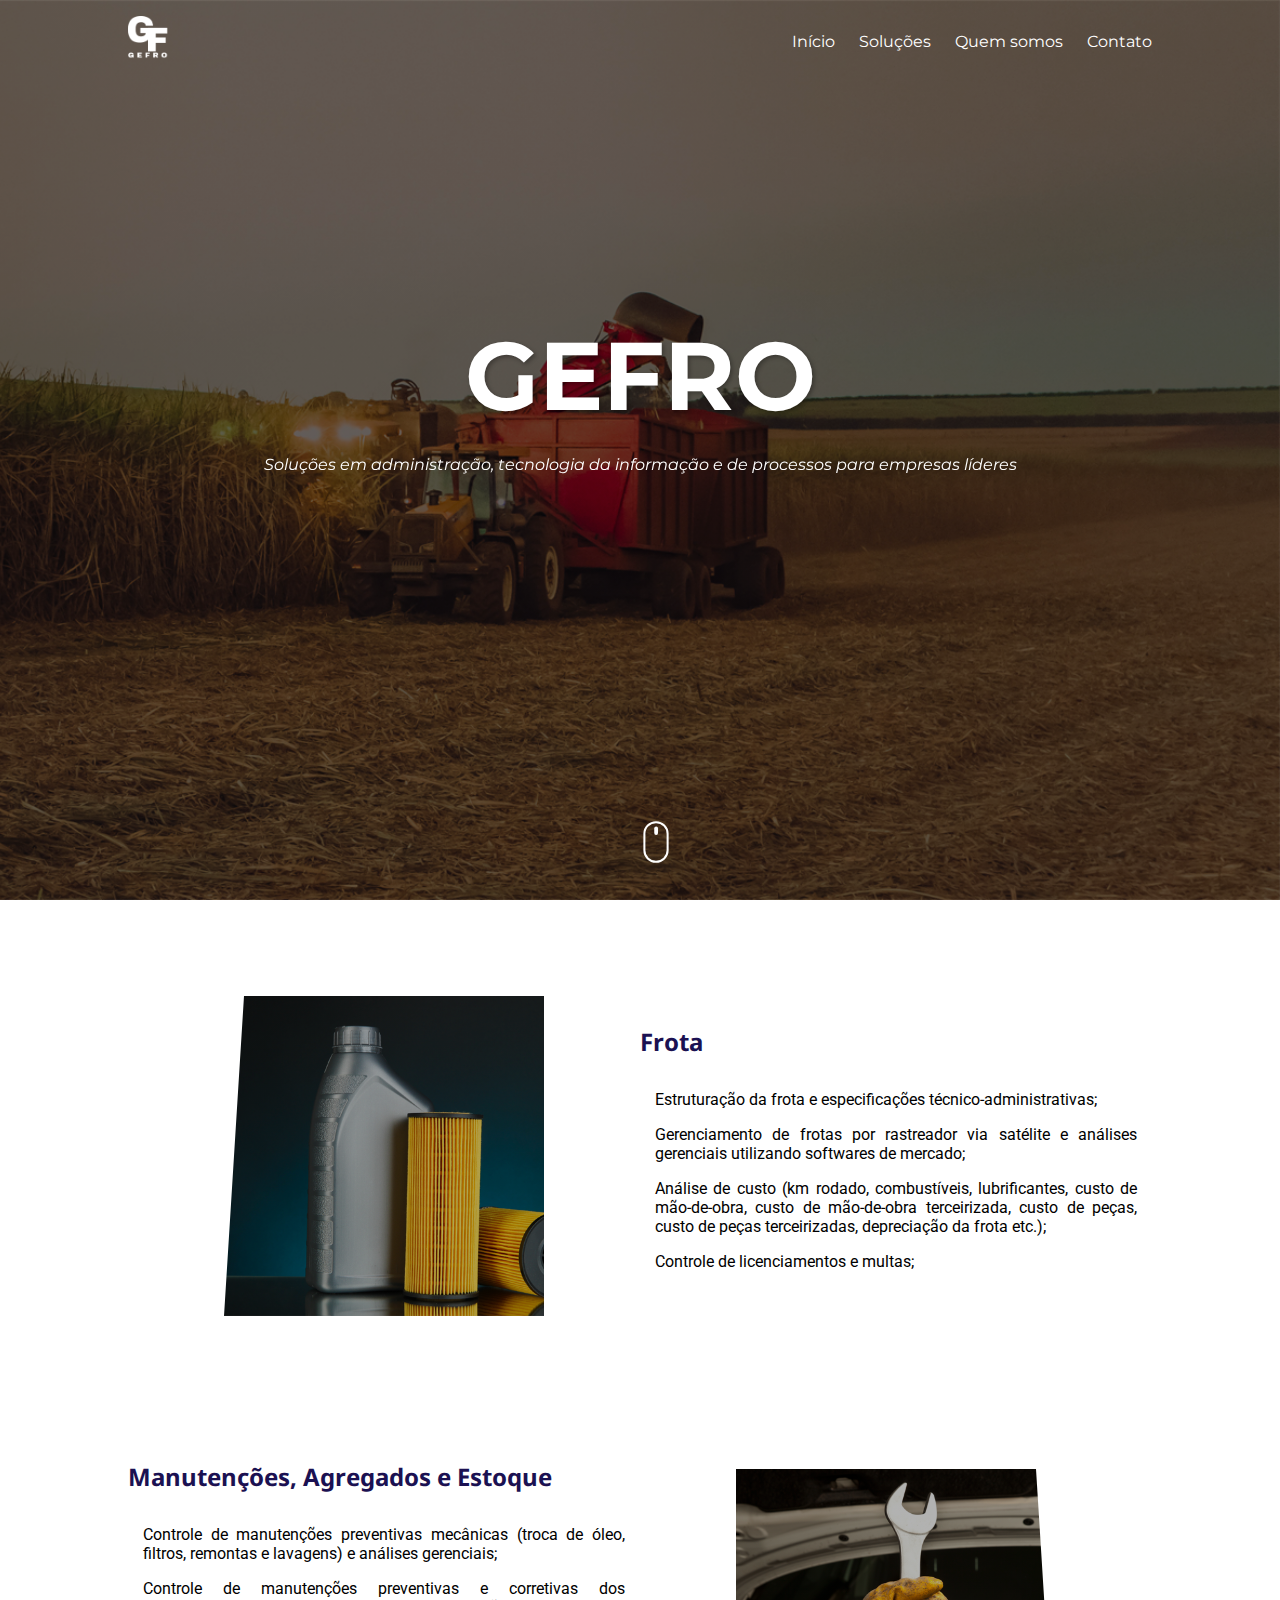
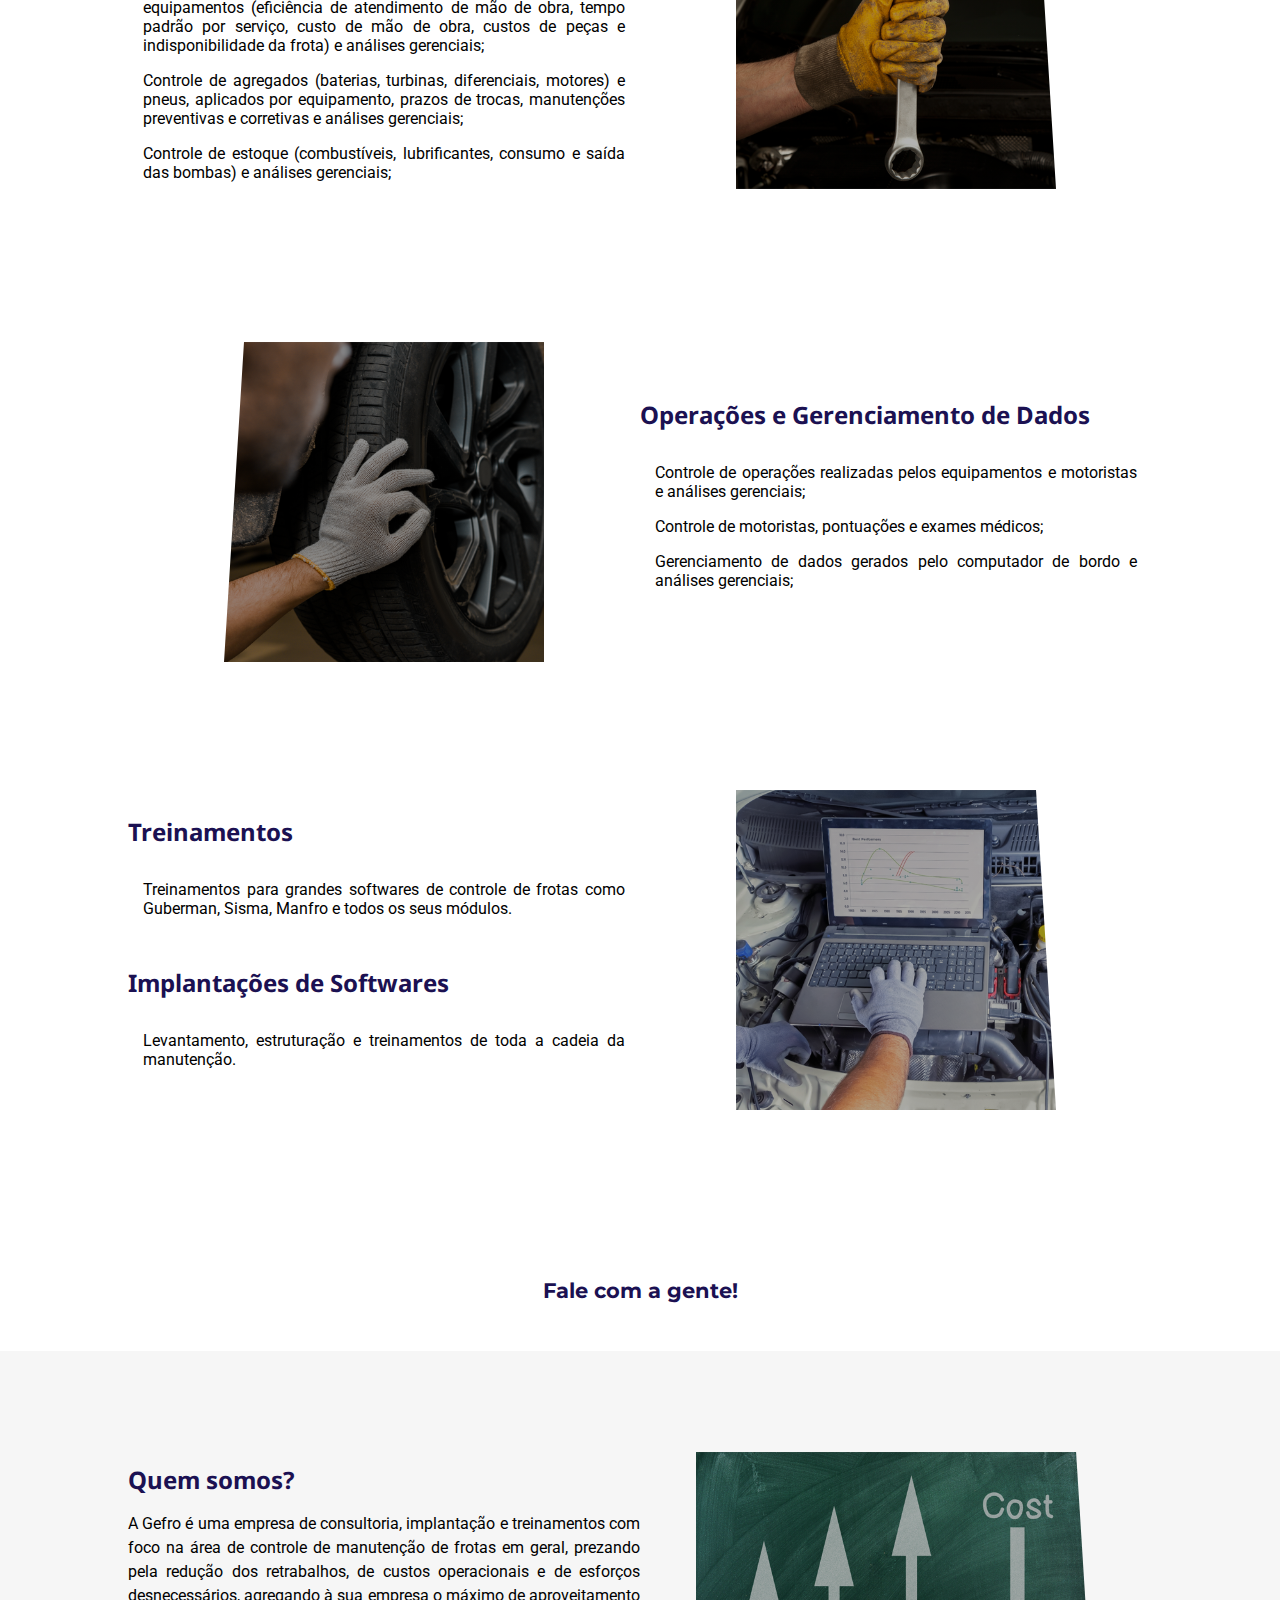
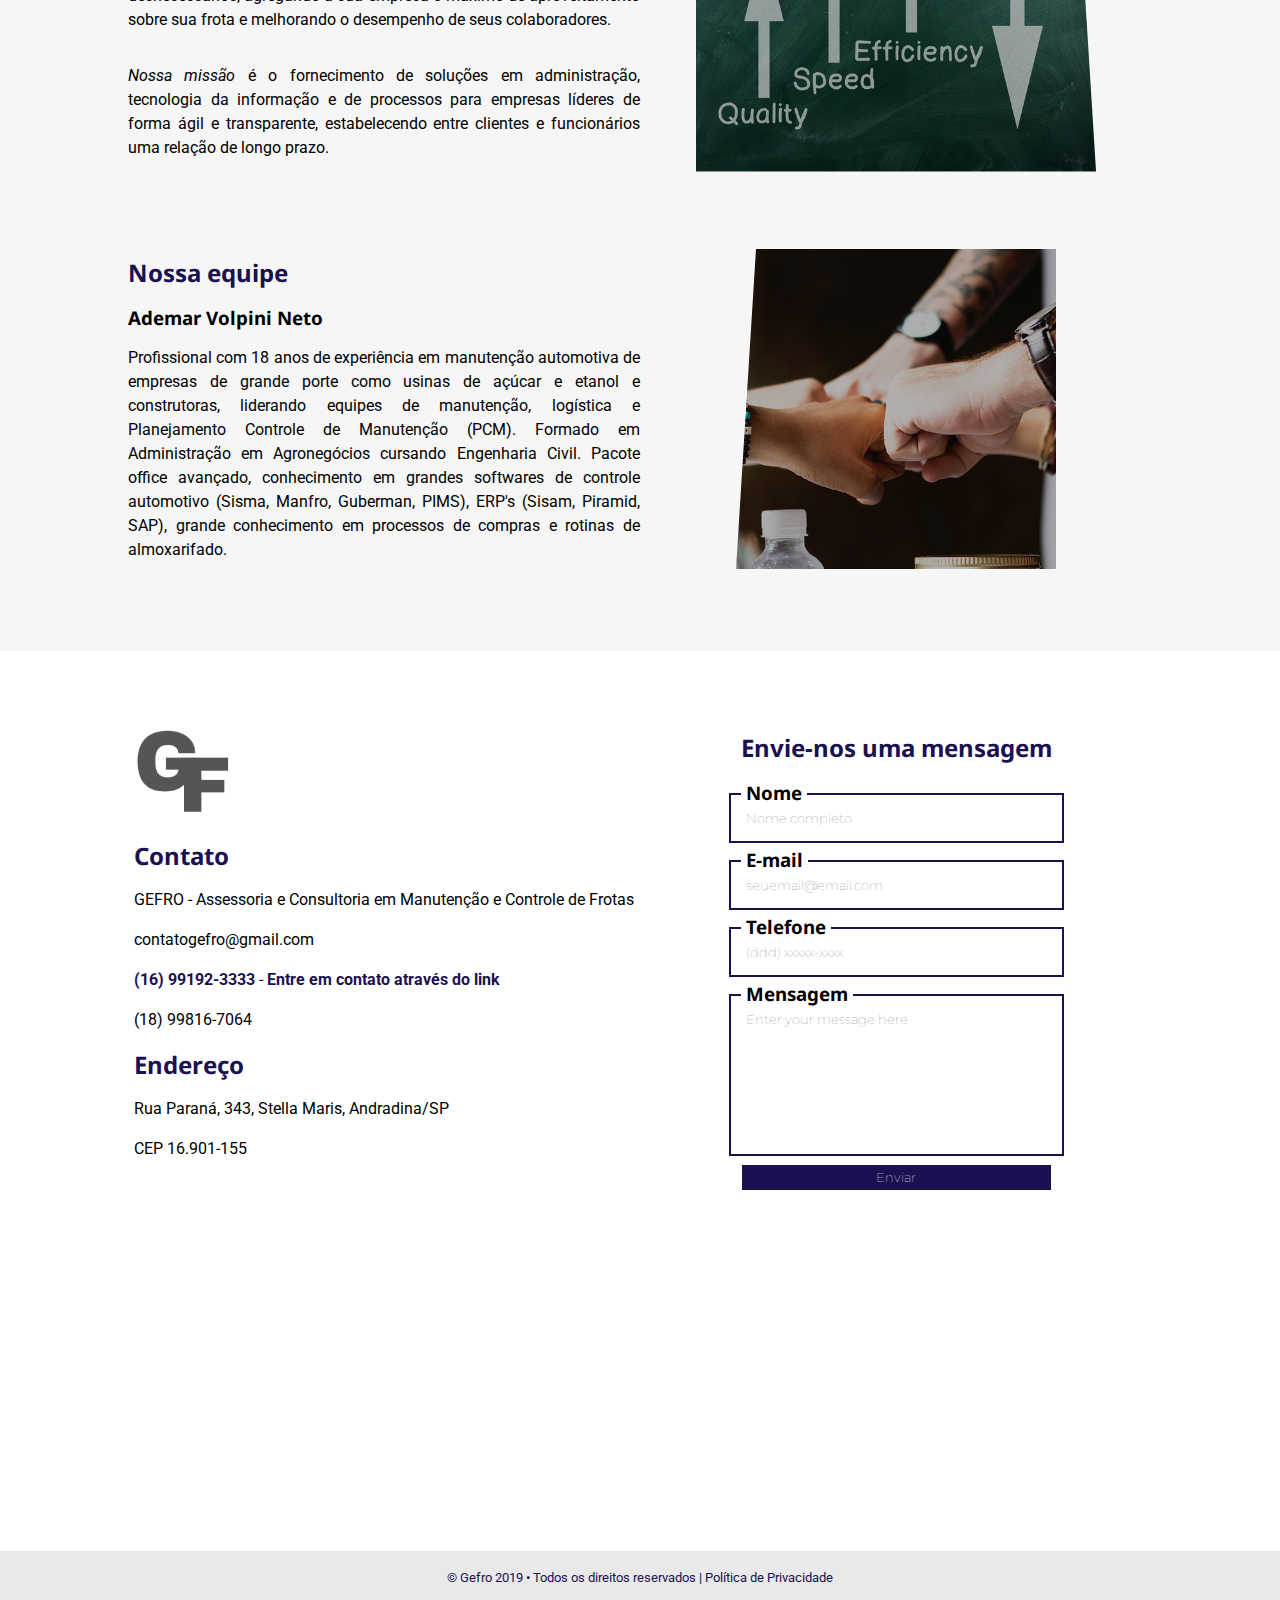
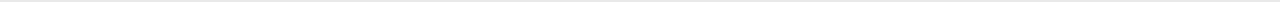
<file: index.html>
<!DOCTYPE html>
<html lang="pt-br" dir="ltr">
  <head>
    <meta charset="utf-8">
    <meta content="width=device-width, initial-scale=1" name="viewport" />
    <meta name="format-detection" content="telephone=no">

    <title>GEFRO • Assessoria e Consultoria em Manutenção e Controle de Frotas</title>
    <meta name="description" content="Soluções em administração, tecnologia da informação e de processos para empresas líderes.">
    <meta property="og:title" content="GEFRO • Assessoria e Consultoria em Manutenção e Controle de Frotas"/>
    <meta property="og:description" content="Soluções em administração, tecnologia da informação e de processos para empresas líderes."/>
    <meta property="og:type" content="website"/>
    <meta property="og:url" content="https://www.gefro.com.br/"/>
    <meta property="og:image" content="https://www.gefro.com.br/img/2_1200.png"/>
    <meta property="og:image:width" content="1200"/>
    <meta property="og:image:height" content="1200"/>

    <link rel="apple-touch-icon" sizes="57x57" href="./img/apple-icon-57x57.png">
    <link rel="apple-touch-icon" sizes="60x60" href="./img/apple-icon-60x60.png">
    <link rel="apple-touch-icon" sizes="72x72" href="./img/apple-icon-72x72.png">
    <link rel="apple-touch-icon" sizes="76x76" href="./img/apple-icon-76x76.png">
    <link rel="apple-touch-icon" sizes="114x114" href="./img/apple-icon-114x114.png">
    <link rel="apple-touch-icon" sizes="120x120" href="./img/apple-icon-120x120.png">
    <link rel="apple-touch-icon" sizes="144x144" href="./img/apple-icon-144x144.png">
    <link rel="apple-touch-icon" sizes="152x152" href="./img/apple-icon-152x152.png">
    <link rel="apple-touch-icon" sizes="180x180" href="./img/apple-icon-180x180.png">
    <link rel="icon" type="image/png" sizes="192x192"  href="./img/android-icon-192x192.png">
    <link rel="icon" type="image/png" sizes="32x32" href="./img/favicon-32x32.png">
    <link rel="icon" type="image/png" sizes="96x96" href="./img/favicon-96x96.png">
    <link rel="icon" type="image/png" sizes="16x16" href="./img/favicon-16x16.png">
    <link rel="manifest" href="./img/manifest.json">
    <meta name="msapplication-TileColor" content="#1b1152">
    <meta name="msapplication-TileImage" content="./img/ms-icon-144x144.png">
    <meta name="theme-color" content="#1b1152">
    <link href="./css/style.css" rel="stylesheet" type="text/css">
    <link href="./css/animate.css" rel="stylesheet" type="text/css">
    <link rel="stylesheet" href="https://www.gefro.com.br/fontawesome/css/all.css">
    <link href="https://fonts.googleapis.com/css?family=Montserrat|Noto+Sans|Roboto&display=swap" rel="stylesheet">

  </head>
  <body id="onepage">
    <div id="sidenav">
      <ul>
        <li><a href="#h">Início</a></li>
        <li><a href="#solucoes">Soluções</a></li>
        <li><a href="#quem-somos">Quem somos</a></li>
        <li><a href="#contate-nos">Contato</a></li>
      </ul>
    </div>
    <div class="hid" id="hid">
      <div class="container">
        <div class="brand">
          <a href="#h"><img src="./img/logos/gefro_gray.png" alt="gefro"></a>
        </div>
        <div class="menu">
          <ul>
            <li><a href="#h">Início</a></li>
            <li><a href="#solucoes">Soluções</a></li>
            <li><a href="#quem-somos">Quem somos</a></li>
            <li><a href="#contate-nos">Contato</a></li>
          </ul>
        </div>
        <div class="" id="cont" onclick="menu(this)">
          <div class="bar1"></div>
          <div class="bar2"></div>
          <div class="bar3"></div>
        </div>
      </div>
    </div>
    <header id="h" class="">
      <div class="container">
          <div class="brand" id="logo">
            <a href="index.html"><a href="index.html"><img src="./img/logos/gefro_wt.png" alt="gefro"></a></a>
          </div>
          <div class="menu">
            <ul>
              <li class=""><a href="#h">Início</a></li>
              <li><a href="#solucoes">Soluções</a></li>
              <li><a href="#quem-somos">Quem somos</a></li>
              <li><a href="#contate-nos">Contato</a></li>
            </ul>
          </div>
          <div class="title rellax" data-rellax-speed="2">
            <h1 class="fadeInDown animated slow ">
              GEFRO
            </h1>
            <h4><em>Soluções em administração, tecnologia da informação e de processos para empresas líderes</em></h4>
          </div>
          <div class="scroll"><a href="#solucoes"><img src="./img/scroll.svg" alt="Scroll Down"></a></div>
      </div>
    </header>

    <section id="solucoes">
      <div class="container grid-cont">
        <div class="grid box _0 rellax" data-rellax-speed="0.3">
        </div>
        <div class="grid s-txt">
          <h2>Frota</h2>
          <ul>
            <li>Estruturação da frota e especificações técnico-administrativas;</li>
            <li>Gerenciamento de frotas por rastreador via satélite e análises gerenciais utilizando softwares de mercado;</li>
            <li>Análise de custo (km rodado, combustíveis, lubrificantes, custo de mão-de-obra, custo de mão-de-obra terceirizada, custo de peças, custo de peças terceirizadas, depreciação da frota etc.);</li>
            <li>Controle de licenciamentos e multas;</li>
          </ul>
        </div>
      </div>
      <div class="container grid-cont">
        <div class="grid s-txt">
          <h2>Manutenções, Agregados e Estoque</h2>
          <ul>
            <li>Controle de manutenções preventivas mecânicas (troca de óleo, filtros, remontas e lavagens) e análises gerenciais;</li>
            <li>Controle de manutenções preventivas e corretivas dos equipamentos (eficiência de atendimento de mão de obra, tempo padrão por serviço, custo de mão de obra, custos de peças e indisponibilidade da frota) e análises gerenciais;</li>
            <li>Controle de agregados (baterias, turbinas, diferenciais, motores) e pneus, aplicados por equipamento, prazos de trocas, manutenções preventivas e corretivas e análises gerenciais;</li>
            <li>Controle de estoque (combustíveis, lubrificantes, consumo e saída das bombas) e análises gerenciais;</li>
          </ul>
        </div>
        <div class="grid box _1 rellax" data-rellax-speed="0.3">
        </div>
      </div>
      <div class="container grid-cont">
        <div class="grid box _3 rellax" data-rellax-speed="0.3">
        </div>
        <div class="grid s-txt">
          <h2>Operações e Gerenciamento de Dados</h2>
          <ul>
            <li>Controle de operações realizadas pelos equipamentos e motoristas e análises gerenciais;</li>
            <li>Controle de motoristas, pontuações e exames médicos;</li>
            <li>Gerenciamento de dados gerados pelo computador de bordo e análises gerenciais;</li>
          </ul>
        </div>
      </div>
      <div class="container grid-cont">
        <div class="grid s-txt">
          <h2>Treinamentos</h2>
          <ul>
            <li>Treinamentos para grandes softwares de controle de frotas como Guberman, Sisma, Manfro e todos os seus módulos.</li>
          </ul>
          <h2>Implantações de Softwares</h2>
          <ul>
            <li>Levantamento, estruturação e treinamentos de toda a cadeia da manutenção. </li>
          </ul>
        </div>
        <div class="grid box _2 rellax" data-rellax-speed="0.3">
        </div>
      </div>
      <div class="achou">
        <div class="container">
          <p><em>Achou o que precisa?</em></p>
          <a href="#contate-nos"><button>Fale com a gente!</button></a>
        </div>
      </div>

    </section>
    <section id="quem-somos">
      <div class="container grid-cont">
        <div class="grid"><h2>Quem somos?</h2>
        <p>A Gefro é uma empresa de consultoria, implantação e treinamentos com foco na área de controle de manutenção de frotas em geral, prezando pela redução dos retrabalhos, de custos operacionais e de esforços desnecessários, agregando à sua empresa o máximo de aproveitamento sobre sua frota e melhorando o desempenho de seus colaboradores.</p>
        <p><em>Nossa missão</em> é o fornecimento de soluções em administração, tecnologia da informação e de processos para empresas líderes de forma ágil e transparente, estabelecendo entre clientes e funcionários uma relação de longo prazo.</p></div>
        <div class="grid box eff rellax" data-rellax-speed="0.2"></div>
        <div class="grid">
          <h2>Nossa equipe</h2>
          <h3>Ademar Volpini Neto</h3>
          <p>Profissional com 18 anos de experiência em manutenção automotiva de empresas de grande porte como usinas de açúcar e etanol e construtoras, liderando equipes de manutenção, logística e Planejamento Controle de Manutenção (PCM). Formado em Administração em Agronegócios cursando Engenharia Civil. Pacote office avançado, conhecimento em grandes softwares de controle automotivo (Sisma, Manfro, Guberman, PIMS), ERP's (Sisam, Piramid, SAP), grande conhecimento em processos de compras e rotinas de almoxarifado.</p>
          <a  class="LIn" href="https://www.linkedin.com/in/ademar-volpini-neto-685b5840/"><i class="fab fa-linkedin-in"></i></a>
        </div>
        <div class="grid box mission rellax" data-rellax-speed="0.5"></div>
      </div>

    </section>
    <section id="contate-nos">
    <div class="container grid-cont">
      <div>
        <div>
          <img src="./img/logos/gf_gr.png" alt="" class="brand_">
          <h2>Contato</h2>
          <p>GEFRO - Assessoria e Consultoria em Manutenção e Controle de Frotas</p>
          <p><i class="far fa-envelope"></i> contatogefro@gmail.com</p>
          <p><i class="fab fa-whatsapp"></i> <a class="wpp" href="https://bit.ly/2kQhEuq">(16) 99192-3333 </a>- <a class='wpp' href="https://whats.link/gefro">Entre em contato através do link</a></p>
          <p><i class="fas fa-phone-alt"></i> (18) 99816-7064</p>
        </div>
        <div>
          <h2>Endereço</h2>
          <p><i class="fas fa-map-marker-alt"></i> Rua Paraná, 343, Stella Maris, Andradina/SP</p>
          <p>CEP 16.901-155</p>
        </div>
      </div>
      <div class="form">
        <h2 id="entre-em-contato">Envie-nos uma mensagem</h2>
        <form id="f0" action="https://mailthis.to/contatogefro@gmail.com" method="POST" encType="multipart/form-data">
          <label for="nome"><h3>Nome</h3></label>
          <input type="text" name="name" id="nome" placeholder="Nome completo" required>
          <label for="email"><h3>E-mail</h3></label>
          <input type="email" id="email" name="_replyto" placeholder="seuemail@email.com" required>
          <label for="telefone"><h3>Telefone</h3></label>
          <input type="text" id="telefone" name="phone" value="" placeholder="(ddd) xxxxx-xxxx" required>
          <label for="mensagem"><h3>Mensagem</h3></label>
          <textarea name="message" id="mensagem" placeholder="Enter your message here" rows="8" wrap="soft" required></textarea>
          <input type="hidden" name="_subject" value="Contact form submitted">
          <input type="hidden" name="_after" value="http://www.gefro.com.br/sent.html">
          <input type="hidden" name="_honeypot" value="">
          <input type="hidden" name="_confirmation" value="">
          <br>
          <button type="submit" name="button">Enviar</button>
        </form>

      </div>
    </div>
    <div class="container flex">
      <iframe class="gMap"src="https://www.google.com/maps/embed?pb=!1m18!1m12!1m3!1d3727.5786583524155!2d-51.38118798460334!3d-20.889026474239827!2m3!1f0!2f0!3f0!3m2!1i1024!2i768!4f13.1!3m3!1m2!1s0x9490b57b51feddf1%3A0x49d4f7aa1c57b049!2sR.+Paran%C3%A1%2C+343+-+Stella+Maris%2C+Andradina+-+SP%2C+16901-155!5e0!3m2!1spt-BR!2sbr!4v1564149343638!5m2!1spt-BR!2sbr" width="600" height="450" frameborder="0" style="border:0" allowfullscreen></iframe>
    </div>
    </section>
    <footer id="f">
      <div class="container">
        <small>&copy; Gefro 2019 • Todos os direitos reservados | <a href="privacypolicy.html">Política de Privacidade</a></small>
      </div>
    </footer>
    <script src="menu.js" charset="utf-8"></script>
    <script src="tab.js" charset="utf-8"></script>
    <!-- <script src="minh.js" charset="utf-8"></script> -->
    <script src="rellax.min.js" charset="utf-8"></script>
    <script>
      // Accepts any class name
      let rellax = new Rellax('.rellax');
    </script>
  </body>
</html>
<!-- Desenvolvido por Mage Bgt - magedbgt@gmail.com-->
</file>
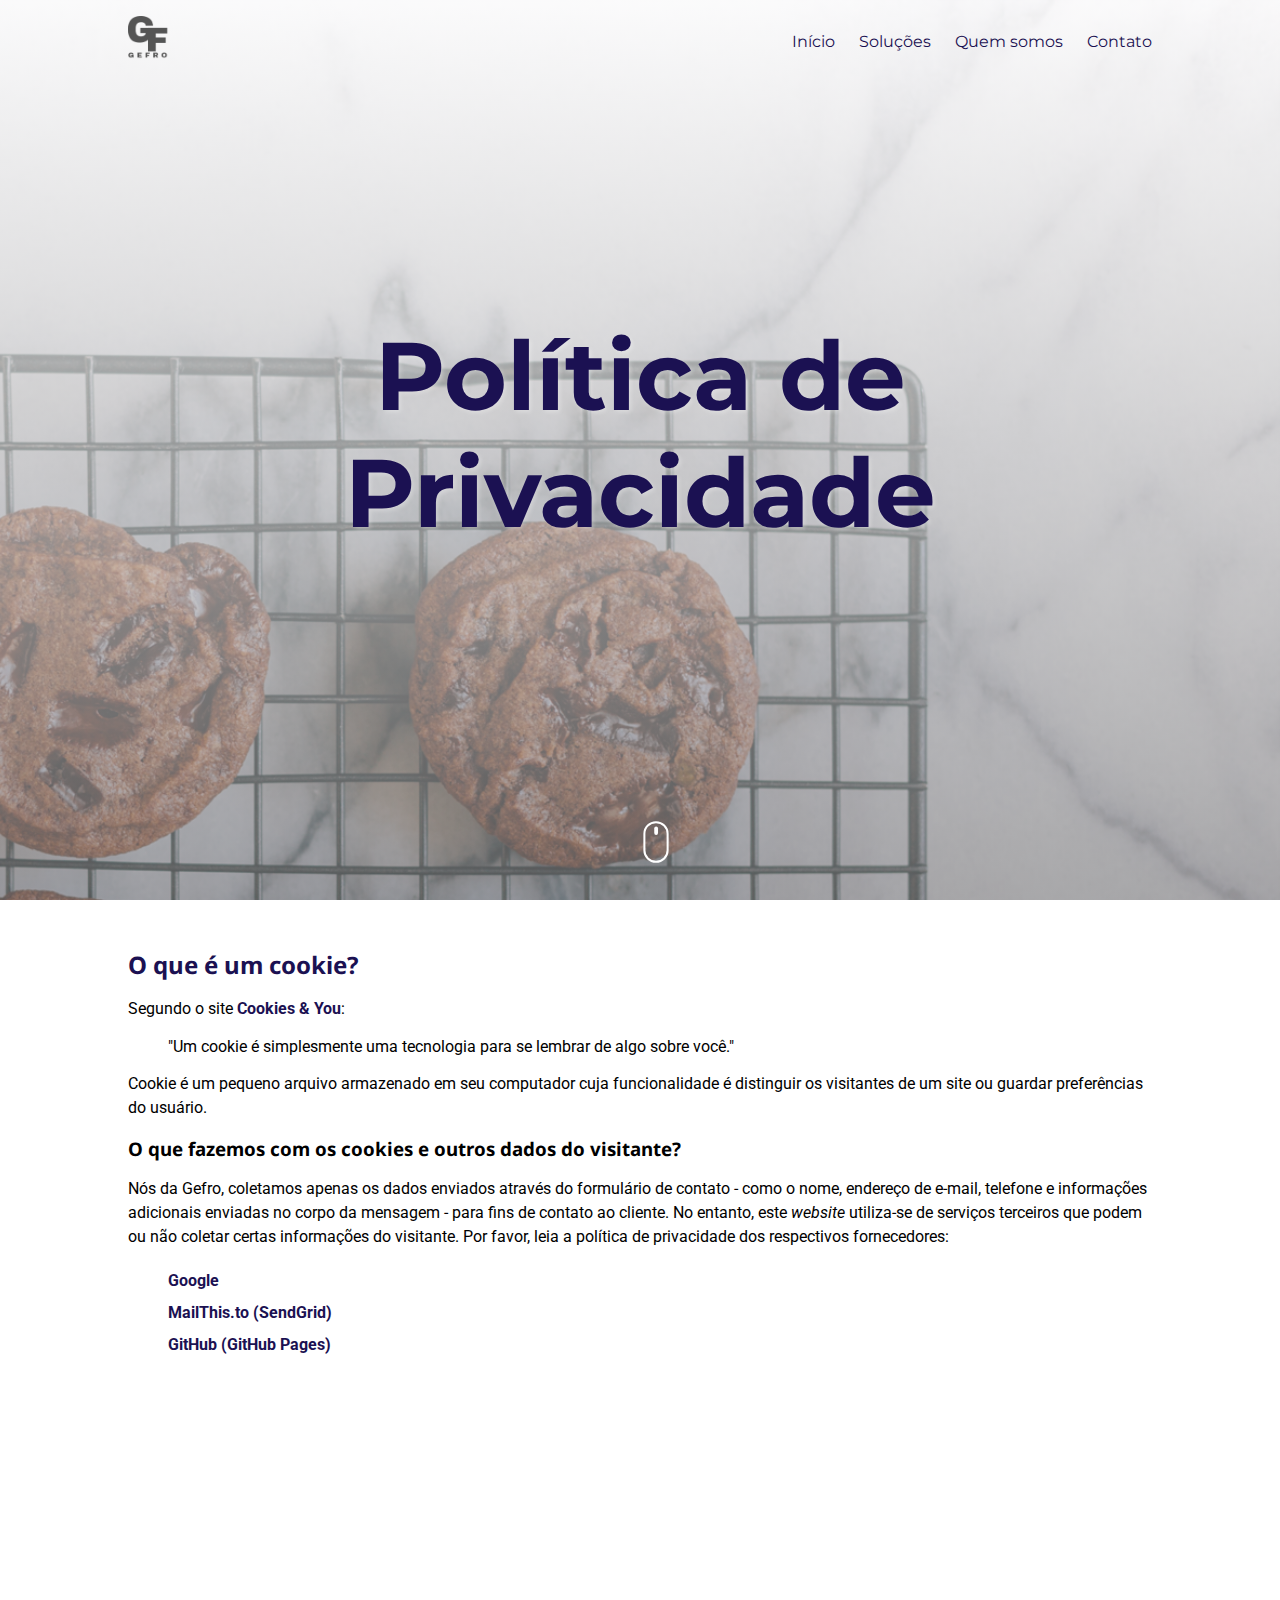
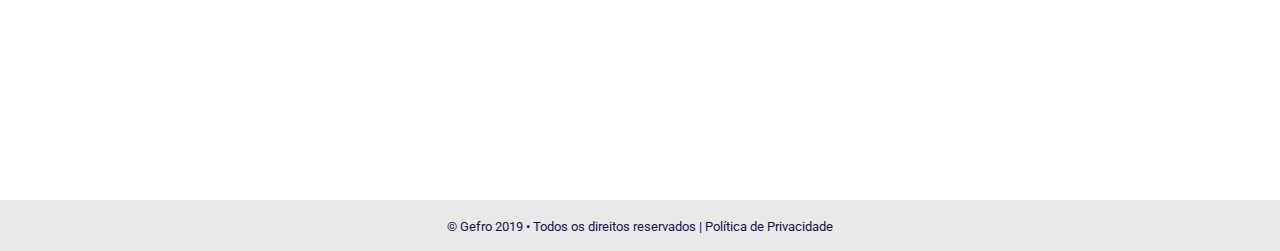
<file: privacypolicy.html>
<!DOCTYPE html>
<html lang="pt-br" dir="ltr">
  <head>
    <title>GEFRO • Assessoria e Consultoria em Manutenção e Controle de Frotas</title>
    <meta name="description" content="Política de Privacidade">
    <meta property="og:title" content="GEFRO • Assessoria e Consultoria em Manutenção e Controle de Frotas"/>
    <meta property="og:description" content="Política de Privacidade"/>
    <meta property="og:type" content="website"/>
    <meta property="og:url" content="https://www.gefro.com.br/"/>
    <meta property="og:image" content="https://www.gefro.com.br/img/2_1200.png"/>
    <meta property="og:image:width" content="1200"/>
    <meta property="og:image:height" content="1200"/>

    <link rel="apple-touch-icon" sizes="57x57" href="./img/apple-icon-57x57.png">
    <link rel="apple-touch-icon" sizes="60x60" href="./img/apple-icon-60x60.png">
    <link rel="apple-touch-icon" sizes="72x72" href="./img/apple-icon-72x72.png">
    <link rel="apple-touch-icon" sizes="76x76" href="./img/apple-icon-76x76.png">
    <link rel="apple-touch-icon" sizes="114x114" href="./img/apple-icon-114x114.png">
    <link rel="apple-touch-icon" sizes="120x120" href="./img/apple-icon-120x120.png">
    <link rel="apple-touch-icon" sizes="144x144" href="./img/apple-icon-144x144.png">
    <link rel="apple-touch-icon" sizes="152x152" href="./img/apple-icon-152x152.png">
    <link rel="apple-touch-icon" sizes="180x180" href="./img/apple-icon-180x180.png">
    <link rel="icon" type="image/png" sizes="192x192"  href="./img/android-icon-192x192.png">
    <link rel="icon" type="image/png" sizes="32x32" href="./img/favicon-32x32.png">
    <link rel="icon" type="image/png" sizes="96x96" href="./img/favicon-96x96.png">
    <link rel="icon" type="image/png" sizes="16x16" href="./img/favicon-16x16.png">
    <link rel="manifest" href="./img/manifest.json">
    <meta name="msapplication-TileColor" content="#1b1152">
    <meta name="msapplication-TileImage" content="./img/ms-icon-144x144.png">
    <meta name="theme-color" content="#1b1152">

    <meta charset="utf-8">
    <meta content="width=device-width, initial-scale=1" name="viewport" />
    <link href="./css/style.css" rel="stylesheet" type="text/css">
    <link href="./css/animate.css" rel="stylesheet" type="text/css">
    <link rel="stylesheet" href="http://www.gefro.com.br/fontawesome/css/all.css">
    <link href="https://fonts.googleapis.com/css?family=Montserrat|Noto+Sans|Roboto&display=swap" rel="stylesheet">
  </head>
  <body id="onepage">
    <div id="sidenav">
      <ul>
        <li><a href="index.html#h">Início</a></li>
        <li><a href="index.html#solucoes">Soluções</a></li>
        <li><a href="index.html#quem-somos">Quem somos</a></li>
        <li><a href="index.html#contate-nos">Contato</a></li>
      </ul>
    </div>
    <div class="hid" id="hid">
      <div class="container">
        <div class="brand">
          <a href="index.html#h"><img src="./img/logos/gefro_gray.png" alt="gefro"></a>
        </div>
        <div class="menu">
          <ul>
            <li><a href="index.html#h">Início</a></li>
            <li><a href="index.html#solucoes">Soluções</a></li>
            <li><a href="index.html#quem-somos">Quem somos</a></li>
            <li><a href="index.html#contate-nos">Contato</a></li>
          </ul>
        </div>
        <div class="" id="cont" onclick="menu(this)">
          <div class="bar1"></div>
          <div class="bar2"></div>
          <div class="bar3"></div>
        </div>
      </div>
    </div>
    <header id="h" class="ppol">
      <div class="container">
          <div class="brand" id="logo">
            <a href="index.html"><a href="index.html"><img src="./img/logos/gefro_gray.png" alt="gefro"></a></a>
          </div>
          <div class="menu">
            <ul>
              <li><a href="index.html#h">Início</a></li>
              <li><a href="index.html#solucoes">Soluções</a></li>
              <li><a href="index.html#quem-somos">Quem somos</a></li>
              <li><a href="index.html#contate-nos">Contato</a></li>
            </ul>
          </div>
          <div class="title rellax" data-rellax-speed="2">
            <h1 class="fadeInDown animated slow ">
              Política de Privacidade
            </h1>
          </div>
          <div class="scroll"><a href="#privacy"><img src="./img/scroll.svg" alt="Scroll Down"></a></div>
      </div>
    </header>

    <section id="privacy">
      <div class="container">
        <div class="animated fadeIn slow">
          <h2>O que é um cookie?</h2>

          <p>Segundo o site <a class="cay" href="https://www.cookiesandyou.com/">Cookies & You</a>:</p>

          <blockquote cite="https://www.cookiesandyou.com/">
            "Um cookie é simplesmente uma tecnologia para se lembrar de algo sobre você."
          </blockquote>

          <p>Cookie é um pequeno arquivo armazenado em seu computador cuja funcionalidade é distinguir os visitantes de um site ou guardar preferências do usuário.</p>

          <h3>O que fazemos com os cookies e outros dados do visitante?</h3>

          <p> Nós da Gefro, coletamos apenas os dados enviados através do formulário de contato - como o nome, endereço de e-mail, telefone e informações adicionais enviadas no corpo da mensagem - para fins de contato ao cliente. No entanto, este <em>website</em> utiliza-se de serviços terceiros que podem ou não coletar certas informações do visitante. Por favor, leia a política de privacidade dos respectivos fornecedores:</p>
          <ul class="pp-ul">
            <li><a href="https://policies.google.com/privacy?hl=en-US">Google</a></li>
            <li><a href="https://sendgrid.com/policies/privacy/">MailThis.to (SendGrid)</a></li>
            <li><a href="https://help.github.com/en/articles/github-privacy-statement#githubs-global-privacy-practices">GitHub (GitHub Pages)</a></li>
          </ul>

        </div>
      </div>

    </section>
    <footer id="f">
      <div class="container">
        <small>&copy; Gefro 2019 • Todos os direitos reservados | <a href="privacypolicy.html">Política de Privacidade</a></small>
      </div>
    </footer>
    <script src="menu.js" charset="utf-8"></script>
    <script src="tab.js" charset="utf-8"></script>
    <!-- <script src="minh.js" charset="utf-8"></script> -->
    <script src="rellax.min.js" charset="utf-8"></script>
    <script>
      // Accepts any class name
      let rellax = new Rellax('.rellax');
    </script>
  </body>
</html>
</file>
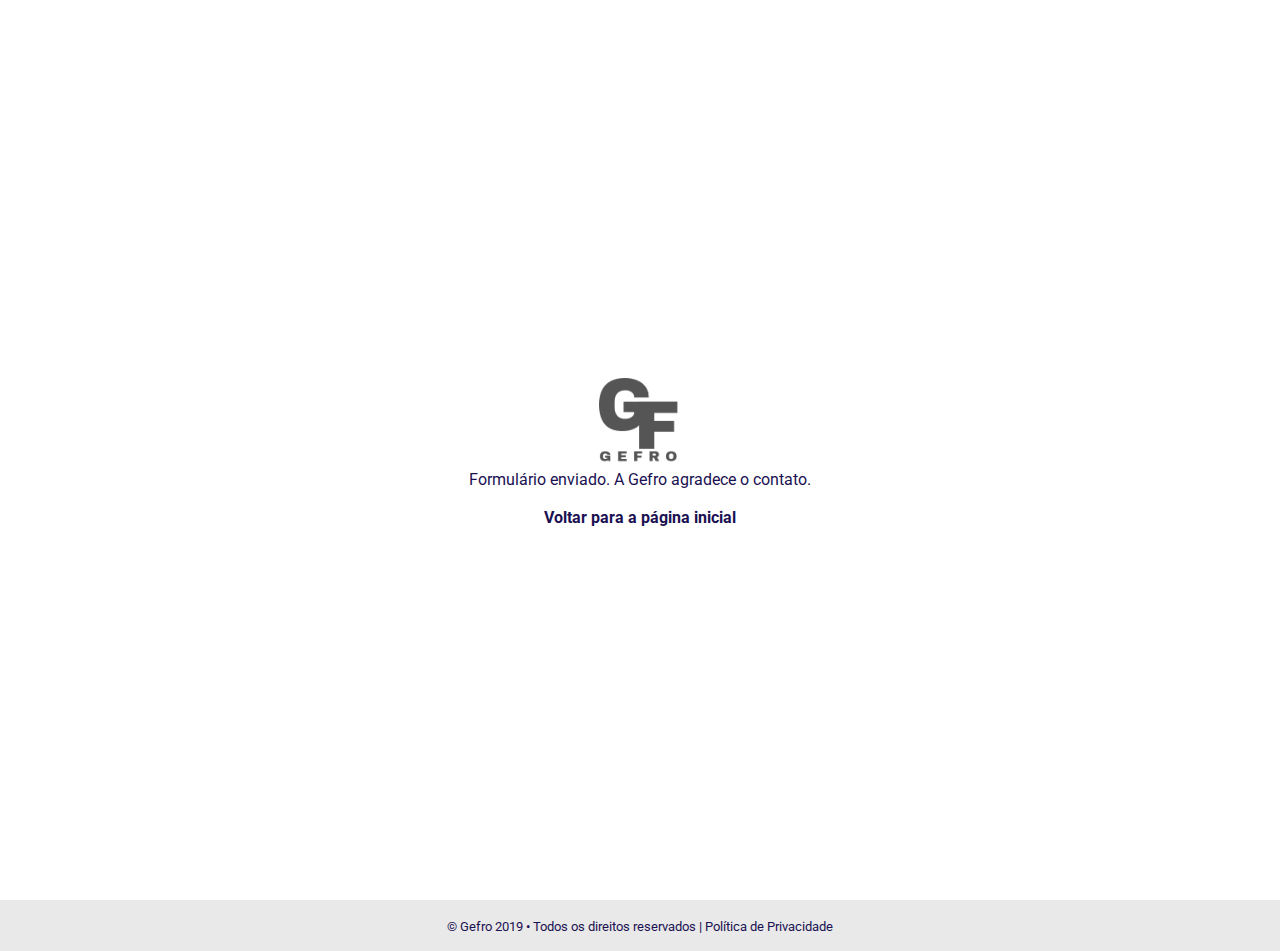
<file: sent.html>
<!DOCTYPE html>
<html lang="pt-br" dir="ltr">
  <head>
    <link rel="apple-touch-icon" sizes="57x57" href="./img/apple-icon-57x57.png">
    <link rel="apple-touch-icon" sizes="60x60" href="./img/apple-icon-60x60.png">
    <link rel="apple-touch-icon" sizes="72x72" href="./img/apple-icon-72x72.png">
    <link rel="apple-touch-icon" sizes="76x76" href="./img/apple-icon-76x76.png">
    <link rel="apple-touch-icon" sizes="114x114" href="./img/apple-icon-114x114.png">
    <link rel="apple-touch-icon" sizes="120x120" href="./img/apple-icon-120x120.png">
    <link rel="apple-touch-icon" sizes="144x144" href="./img/apple-icon-144x144.png">
    <link rel="apple-touch-icon" sizes="152x152" href="./img/apple-icon-152x152.png">
    <link rel="apple-touch-icon" sizes="180x180" href="./img/apple-icon-180x180.png">
    <link rel="icon" type="image/png" sizes="192x192"  href="./img/android-icon-192x192.png">
    <link rel="icon" type="image/png" sizes="32x32" href="./img/favicon-32x32.png">
    <link rel="icon" type="image/png" sizes="96x96" href="./img/favicon-96x96.png">
    <link rel="icon" type="image/png" sizes="16x16" href="./img/favicon-16x16.png">
    <link rel="manifest" href="./img/manifest.json">
    <meta name="msapplication-TileColor" content="#1b1152">
    <meta name="msapplication-TileImage" content="./img/ms-icon-144x144.png">
    <meta name="theme-color" content="#1b1152">

    <meta charset="utf-8">
    <meta content="width=device-width, initial-scale=1" name="viewport" />
    <link href="./css/style.css" rel="stylesheet" type="text/css">
    <link href="./css/animate.css" rel="stylesheet" type="text/css">
    <link rel="stylesheet" href="http://www.gefro.com.br/fontawesome/css/all.css">
    <link href="https://fonts.googleapis.com/css?family=Montserrat|Noto+Sans|Roboto&display=swap" rel="stylesheet">
    <title></title>
  </head>
  <body id="onepage">


    <header id="h" class="thx">
      <div class="container">
          <div class="brand" id="logo">
            <a href="index.html"><a href="index.html"><img src="./img/logos/gefro_gray.png" alt="gefro"></a></a>
          </div>
          <p>Formulário enviado. A Gefro agradece o contato.</p>
          <div class="container"><a class="cay" href="/">Voltar para a página inicial</a></div>
        </div>
    </header>


    <footer id="f">
      <div class="container">
        <small>&copy; Gefro 2019 • Todos os direitos reservados | <a href="privacypolicy.html">Política de Privacidade</a></small>
      </div>
    </footer>
    <!-- <script src="minh.js" charset="utf-8"></script> -->
  </body>
</html>
</file>
<file: css/style.css>
/* * {
    outline: 1px solid red;
} */
:root {
  --darkblue: #1b1152;
  --footer: #e9e9e9;
  --roboto: 'Roboto', sans-serif;
  --noto: 'Noto Sans', sans-serif;
  --montserrat: 'Montserrat', sans-serif;
  --linkedin: #0077b5;
  --green: #007100;
  --icon: #b6b6b6;
}

html {
  -webkit-box-sizing: border-box;
  box-sizing: border-box;
  scroll-behavior: smooth;
}
*, *:before, *:after {
  -webkit-box-sizing: inherit;
  box-sizing: inherit;
  -webkit-transition: .5s all ease;
  -o-transition: .5s all ease;
  transition: .5s all ease;
  }
  /* width */
  ::-webkit-scrollbar {
    width: 10px;
  }

  /* Track */
  ::-webkit-scrollbar-track {
    background: #f1f1f1;
  }

  /* Handle */
  ::-webkit-scrollbar-thumb {
    background: #aca9a9;
  }

  /* Handle on hover */
  ::-webkit-scrollbar-thumb:hover {
    background: #555;
  }

  .clearfix:after {
    content: "";
    display: table;
    clear: both;
  }

  i, button, a, .box p, header, .brand{
    -webkit-user-select: none;
   -moz-user-select: none;
   -ms-user-select: none;
   user-select: none;
  }

  a{
    text-decoration: none;
    color: inherit;
  }
  body{
    margin: 0;
    padding: 0;
    font-family: var(--roboto, 'Roboto');
    font-size: 16px;
  }

  .container{
    width: 80%;
    margin: 0 auto;
  }

  footer, header{
    clear: both;
  }

  ul{
    list-style: none;
  }

  header{
    min-height: 100vh;
    background-image: -o-linear-gradient(top, rgba(0, 0, 0, 0.3), rgba(0, 0, 0, 0.3)), url('../img/hpphoto1.png');
    background-image: -webkit-gradient(linear, left top, left bottom, from(rgba(0, 0, 0, 0.3)), to(rgba(0, 0, 0, 0.3))), url('../img/hpphoto1.png');
    background-image: linear-gradient(to bottom, rgba(0, 0, 0, 0.3), rgba(0, 0, 0, 0.3)), url('../img/hpphoto1.png');
    background-repeat: no-repeat;
    background-size: cover;
    background-position: right;
    color: #fff;
    padding: .7rem 0;
  }

  header > *, header > * > *{
    background: transparent;
  }

  header#h.ppol {
      background-image: -o-linear-gradient(top, rgba(255, 255, 255, 0.7), rgba(0, 0, 0, 0.3)), url(../img/ppheader.png);
      background-image: -webkit-gradient(linear, left top, left bottom, from(rgba(255, 255, 255, 0.7)), to(rgba(0, 0, 0, 0.3))), url(../img/ppheader.png);
      background-image: linear-gradient(to bottom, rgba(255, 255, 255, 0.7), rgba(0, 0, 0, 0.3)), url(../img/ppheader.png);
      background-repeat: no-repeat;
      color: var(--darkblue);
  }
  #onepage header.thx{
    background: white;
    color: var(--darkblue);
    display: -webkit-box;
    display: -ms-flexbox;
    display: flex;
    -webkit-box-pack: justify;
        -ms-flex-pack: justify;
            justify-content: space-between;
    -webkit-box-align: center;
        -ms-flex-align: center;
            align-items: center;
  }
  header.thx p, .thx .container div.container{
    text-align: center;
  }

  header.thx #logo.brand{
    width: 100%;
    text-align: center;
  }
  .ppol h1{
    text-shadow: 2px 2px 4px rgba(255,255,255,0.3)
  }

  .scroll {
      width: 2rem;
      text-align: center;
      margin: 0 auto;
      bottom: 2rem;
      position: absolute;
      left: 50%;
  }

  .menu, .brand{
    width: 50%;
    margin-top: 5px;
  }

  .menu{
    float: right;
    display: -webkit-box;
    display: -ms-flexbox;
    display: flex;
    -webkit-box-pack: end;
        -ms-flex-pack: end;
            justify-content: flex-end;
  }

  header#h .menu{
    margin-bottom: 26vh;
  }

  .brand{
    float: left;
  }

  .brand img{
    width: 8%;
  }

  .menu ul{
    padding: 0;
    display: -webkit-inline-box;
    display: -ms-inline-flexbox;
    display: inline-flex;
  }

  .menu ul li{
    margin-left: 1.5rem;
    font-family: var(--montserrat);
    cursor: pointer;
    position: relative;
  }
  .menu ul li::after, #hid li::after{
    content: "";
    height: 2px;
    width: 0%;
    position: absolute;
    bottom: 0;
    left: 50%;
    border-radius: 20px;
  }

  .pp-ul{
    line-height: 2;
  }

  .pp-ul a, .cay, .wpp{
    font-weight: bold;
    color: var(--darkblue);
  }

  .pp-ul a:hover, .cay:hover, .wpp:hover{
    text-decoration: underline;
  }

  p{
    line-height: 1.5;
  }

  #hid li::after{
    background: var(--darkblue,#1b1152);
  }
  .menu ul li::after{
    background: #fff;
  }

  .menu ul li:hover::after, #hid li:hover::after{
    left: 0;
    width: 100%;
  }
  .hid{
    position: fixed;
    width: 100%;
    background: rgba(255, 255, 255, 0.95);
    padding: 0;
    color: #555;
    overflow: hidden;
    -webkit-transition: .2s ease-in-out;
    -o-transition: .2s ease-in-out;
    transition: .2s ease-in-out;
    -webkit-transition-duration: .5s;
         -o-transition-duration: .5s;
            transition-duration: .5s;
    opacity: 0;
    top: -4rem;
    z-index: 2;
  }
  .title{
    clear: both;
    padding: 1rem 0;
  }
   h1{
    font-family: var(--montserrat);
    font-size: 6rem;
    margin: 0;
    text-align: center;
    text-shadow: 2px 2px 4px rgba(0,0,0,0.3);
  }

  h2 {
    margin: 1rem 0 0;
    color: var(--darkblue, #1b1152);
    font-family: var(--noto);
  }
  .home h2{
    margin-top: 3rem;
    margin-bottom: 1rem;
  }
  h3{
    margin: 1rem 0 0;
    font-family: var(--noto);
  }
  h4{
    font-family: var(--montserrat);
    font-weight: normal;
    text-align: center;
  }
  button{
    cursor: pointer;
    color: #fff;
    background: var(--darkblue,#1b1152);
    border: 1px solid #fff;
    font-size: .8rem;
  }

  button:hover{
    border: 1px var(--darkblue, #1b1152) solid;
    background: #fff;
    color: var(--darkblue, #1b1152);
  }

  section{
    min-height: 100vh;
    padding: 2rem 0 0;
  }

  section#quem-somos{
    background-color: #f6f6f6;
    position: relative;
  }
  section#contate-nos{
    padding-bottom: 2rem;
  }
  #quem-somos p, #solucoes li{
    text-align: justify;
  }
  .container.grid-cont{
    padding: 2rem 0;
    display: -ms-grid;
    display: grid;
    -ms-grid-columns: 50% 50%;
    grid-template-columns: 50% 50%;
    place-items: center;
  }
  .container.flex{
    display: -webkit-box;
    display: -ms-flexbox;
    display: flex;
    -webkit-box-orient: vertical;
    -webkit-box-direction: normal;
        -ms-flex-direction: column;
            flex-direction: column;
    -webkit-box-align: center;
        -ms-flex-align: center;
            align-items: center;
  }
   .grid{
    display: -ms-inline-grid;
    display: inline-grid;
    margin: 2rem 0;
  }
  .grid ul{
   padding: 0;
 }
  .grid li{
   margin: 1rem 15px;
 }

 .achou{
   background: -o-linear-gradient(top, rgba(0, 0, 0, 0.5), rgba(0, 0, 0, 0.5)), url('../img/0.jpg');
   background: -webkit-gradient(linear, left top, left bottom, from(rgba(0, 0, 0, 0.5)), to(rgba(0, 0, 0, 0.5))), url('../img/0.jpg');
   background: linear-gradient(to bottom, rgba(0, 0, 0, 0.5), rgba(0, 0, 0, 0.5)), url('../img/0.jpg');
   background-size: cover;
   background-position: center;
   background-attachment: fixed;
   padding: 2rem 0;
   color: white;
   text-align: center;
   font-family: var(--montserrat);
 }
  .achou button{
   outline: none;
   border:none;
   background: white;
   color: var(--darkblue);
   font-weight: bold;
   -webkit-clip-path: polygon(20px 0%, 100% 0%, calc(100%) 100%, 0% 100% );
           clip-path: polygon(20px 0%, 100% 0%, calc(100%) 100%, 0% 100% );
   width: auto;
   padding: 1rem 2rem;
   font-size: 1.3rem;
 }
  .achou button:hover{
   -webkit-clip-path: polygon(0% 0%, calc(100% - 20px) 0%, 100% 100%, 0% 100% );
           clip-path: polygon(0% 0%, calc(100% - 20px) 0%, 100% 100%, 0% 100% );
 }

  input, textarea{
    border: none;
    outline: 2px solid var(--darkblue);
    outline-offset: 10px;
    color: #555;
  }

  input, textarea, button{
    width: 100%;
    padding: 5px;
    font-family: var(--montserrat);
    font-weight: lighter;
  }

   form button{
    margin-top: 1rem;
  }

  textarea{
    resize: none;
  }

  label{
    display: table-cell;
  }

  label h3{
    background: white;
    position: relative;
    padding: 0 5px;
  }

  .gMap{
    height: auto;
    width: 80%;
  }

  .brand_{
    width: 20%;
  }

  footer{
    background: var(--footer-color,#e9e9e9);
    text-align: center;
    padding: 1rem 0;
    color: var(--darkblue,#1b1152);
  }

  footer a:hover{
    text-decoration: underline;
  }


.show{
  padding: .2rem 0!important;
  opacity: 1;
  top: 0!important;
  -webkit-transition-duration: 1s;
       -o-transition-duration: 1s;
          transition-duration: 1s;
}

.LIn{
  color: var(--linkedin);
}

.box{
  height: 20rem;
  width: 20rem;
  display: inline-block;
  background-size: cover;
  outline: 2px transparent solid;
  outline-offset: -2px;
  color: white;
  position: relative;
}

._0{
  background-image: -o-linear-gradient(top, rgba(0, 0, 0, 0.3), rgba(0, 0, 0, 0.3)), url('../img/0.png');
  background-image: -webkit-gradient(linear, left top, left bottom, from(rgba(0, 0, 0, 0.3)), to(rgba(0, 0, 0, 0.3))), url('../img/0.png');
  background-image: linear-gradient(to bottom, rgba(0, 0, 0, 0.3), rgba(0, 0, 0, 0.3)), url('../img/0.png');
}

._1{
  background-image: -o-linear-gradient(top, rgba(0, 0, 0, 0.3), rgba(0, 0, 0, 0.3)), url('../img/1.png');
  background-image: -webkit-gradient(linear, left top, left bottom, from(rgba(0, 0, 0, 0.3)), to(rgba(0, 0, 0, 0.3))), url('../img/1.png');
  background-image: linear-gradient(to bottom, rgba(0, 0, 0, 0.3), rgba(0, 0, 0, 0.3)), url('../img/1.png');
}

._2{
  background-image: -o-linear-gradient(top, rgba(0, 0, 0, 0.3), rgba(0, 0, 0, 0.3)), url('../img/2.png');
  background-image: -webkit-gradient(linear, left top, left bottom, from(rgba(0, 0, 0, 0.3)), to(rgba(0, 0, 0, 0.3))), url('../img/2.png');
  background-image: linear-gradient(to bottom, rgba(0, 0, 0, 0.3), rgba(0, 0, 0, 0.3)), url('../img/2.png');
}

._3{
  background-image: -o-linear-gradient(top, rgba(0, 0, 0, 0.4), rgba(0, 0, 0, 0.4)), url('../img/3.png');
  background-image: -webkit-gradient(linear, left top, left bottom, from(rgba(0, 0, 0, 0.4)), to(rgba(0, 0, 0, 0.4))), url('../img/3.png');
  background-image: linear-gradient(to bottom, rgba(0, 0, 0, 0.4), rgba(0, 0, 0, 0.4)), url('../img/3.png');
}

 .box._0,  .box._3, .mission{
  -webkit-clip-path: polygon(20px 0%, 100% 0%, calc(100%) 100%, 0% 100% );
          clip-path: polygon(20px 0%, 100% 0%, calc(100%) 100%, 0% 100% );
}

 .box._1, .eff, .box._2{
  -webkit-clip-path: polygon(0% 0%, calc(100% - 20px) 0%, 100% 100%, 0% 100% );
          clip-path: polygon(0% 0%, calc(100% - 20px) 0%, 100% 100%, 0% 100% );
}

.eff{
  background-image: -o-linear-gradient(top, rgba(0, 0, 0, 0.3), rgba(0, 0, 0, 0.3)), url('../img/5.png');
  background-image: -webkit-gradient(linear, left top, left bottom, from(rgba(0, 0, 0, 0.3)), to(rgba(0, 0, 0, 0.3))), url('../img/5.png');
  background-image: linear-gradient(to bottom, rgba(0, 0, 0, 0.3), rgba(0, 0, 0, 0.3)), url('../img/5.png');
  background-position: center;
  width: 25rem!important;
}
.mission{
  background-image: -o-linear-gradient(top, rgba(0, 0, 0, 0.3), rgba(0, 0, 0, 0.3)), url('../img/6.png');
  background-image: -webkit-gradient(linear, left top, left bottom, from(rgba(0, 0, 0, 0.3)), to(rgba(0, 0, 0, 0.3))), url('../img/6.png');
  background-image: linear-gradient(to bottom, rgba(0, 0, 0, 0.3), rgba(0, 0, 0, 0.3)), url('../img/6.png');
}

/*menu mobile*/
#cont {
  cursor: pointer;
  margin: 1% 2% 0;
  position: fixed;
  right: 0;
  display: none;
}

.bar1, .bar2, .bar3 {
  width: 40px;
  height: 5px;
  background-color: #555;
  margin: 6px 0;
  -webkit-transition: 0.4s;
  -o-transition: 0.4s;
  transition: 0.4s;
  border-radius: 50px;
}

.change .bar1 {
    -webkit-transform: rotate(-45deg) translate(6px, 29px);
    -ms-transform: rotate(-45deg) translate(6px, 29px);
        transform: rotate(-45deg) translate(6px, 29px);
    width: 20px;
}

.change .bar3 {
    -webkit-transform: rotate(45deg) translate(6px, -29px);
    -ms-transform: rotate(45deg) translate(6px, -29px);
        transform: rotate(45deg) translate(6px, -29px);
    width: 20px;
}

#cont.change{
  right: 30vw;
}

#sidenav {
    width: 0;
    height: 100vh;
    background-color: var(--footer);
    color: var(--darkblue);
    position: fixed;
    top: 0;
    right: 0;
    z-index: 5;
}

#sidenav li {
    font-size: 1.5rem;
    margin: 2rem 0 1rem;
    font-family: var(--montserrat);
}

#sidenav.open{
  width: 30vw;
}

/************/
@media only screen and (max-width: 321px) {
   .grid.box{
    height: 10rem!important;
  }
   .title h4 em{
    font-size: .7rem!important;
  }
  .scroll{
    width: 1.5rem;
  }
   .achou button{
    font-size: 1.1rem;
  }
  #sidenav ul{
    padding-left:15%;
  }
  section .grid h2{
    font-size: 1.2rem!important;
  }
  section p, section .grid ul li{
   font-size: .8rem!important;
 }
}

@media only screen and (max-width: 390px) {
  div.bar1, div.bar2, div.bar3 {
    width: 30px;
  }
  div#sidenav li{
    font-size: 1rem;
  }
  h3{
    font-size: .9rem;
  }
  .change .bar1 {
    -webkit-transform: rotate(-45deg) translate(-3px, 21px)!important;
    -ms-transform: rotate(-45deg) translate(-3px, 21px)!important;
        transform: rotate(-45deg) translate(-3px, 21px)!important;
  }
  .change .bar3 {
    -webkit-transform: rotate(45deg) translate(-3px, -21px)!important;
    -ms-transform: rotate(45deg) translate(-3px, -21px)!important;
        transform: rotate(45deg) translate(-3px, -21px)!important;
  }
   section p, section .grid ul li{
    font-size: 1rem!important;
  }
  .title h4{
    font-size: .8rem!important;
  }
   section h3{
    font-size: 1.1rem!important;
  }
   section h2{
    font-size: 1.5rem!important;
  }
   .grid.box{
    height: 12rem;
  }
  .achou p em{
    font-size: 1rem;
  }
  #privacy ul.pp-ul, #privacy blockquote{
    font-size: 1rem;
  }
}

@media only screen and (max-width: 480px) {
  body{
    font-size: 12px;
  }
  h3{
    font-size: 1rem;
  }
  h1{
    margin: 2rem auto;
    font-size: 2rem;
  }
  h2, #sidenav li{
    font-size: 1.2rem;
  }
  .brand img {
    width: 21%!important;
  }
  .gMap{
    width: 90%;
    margin-top: 1rem;
  }
  .title{
    margin-top: 3rem!important;
  }
  .bar1, .bar2, .bar3 {
    width: 35px;
  }
  p{
    font-size: .8rem;
  }
  small{
    font-size: .75rem;
  }
  .change .bar1 {
    -webkit-transform: rotate(-45deg) translate(-1px, 24px);
    -ms-transform: rotate(-45deg) translate(-1px, 24px);
        transform: rotate(-45deg) translate(-1px, 24px);
  }
  .change .bar3 {
    -webkit-transform: rotate(45deg) translate(-1px, -24px);
    -ms-transform: rotate(45deg) translate(-1px, -24px);
        transform: rotate(45deg) translate(-1px, -24px);
  }
  #sidenav.open {
    width: 50vw;
  }
  #cont.change {
    right: 50vw;
  }

   div.title {
    margin-top: 30vh!important;
  }
   h4, p, section .grid li, .thx a.cay{
    font-size: 1rem!important;
  }
   h3{
    font-size: 1.3rem!important;
  }
   h2{
    font-size: 1.7rem!important;
  }
   h1{
    font-size: 4rem!important;
  }

   .ppol h1{
    font-size: 3rem!important;
  }

  .scroll{
    left: 47%;
  }
   .box{
    height: 14rem;
  }
  .container.grid-cont{
    padding: 1rem 0;
  }
  ul.pp-ul, blockquote{
    font-size: 1.2rem;
  }
}
@media only screen and (max-width: 835px) and (orientation: landscape) {
  div.scroll{
    position: static;
  }
}
@media only screen and (max-width: 835px) {
  input::-webkit-input-placeholder{
    text-align: center;
  }
  input::-moz-placeholder{
    text-align: center;
  }
  input:-ms-input-placeholder{
    text-align: center;
  }
  input::-ms-input-placeholder{
    text-align: center;
  }
  input::placeholder{
    text-align: center;
  }
  .gMap{
    margin-top: 3rem;
  }
  .rellax { -webkit-transform: translate3d(0,0,0) !important; transform: translate3d(0,0,0) !important; }
  #onepage header{
    background-image: -o-linear-gradient(top, rgba(0, 0, 0, 0.3), rgba(0, 0, 0, 0.3)), url('../img/hpphotomob.png');
    background-image: -webkit-gradient(linear, left top, left bottom, from(rgba(0, 0, 0, 0.3)), to(rgba(0, 0, 0, 0.3))), url('../img/hpphotomob.png');
    background-image: linear-gradient(to bottom, rgba(0, 0, 0, 0.3), rgba(0, 0, 0, 0.3)), url('../img/hpphotomob.png');
    background-position: center;
  }
  header#h.ppol {
      background-image: -o-linear-gradient(top, rgba(255, 255, 255, 0.7), rgba(0, 0, 0, 0.1)), url(../img/ppheadermob.png);
      background-image: -webkit-gradient(linear, left top, left bottom, from(rgba(255, 255, 255, 0.7)), to(rgba(0, 0, 0, 0.1))), url(../img/ppheadermob.png);
      background-image: linear-gradient(to bottom, rgba(255, 255, 255, 0.7), rgba(0, 0, 0, 0.1)), url(../img/ppheadermob.png);
  }
 .title {
    margin-top: 40vh!important;
  }
  .container.grid-cont{
    display: -webkit-box;
    display: -ms-flexbox;
    display: flex;
    -webkit-box-orient: vertical;
    -webkit-box-direction: normal;
        -ms-flex-direction: column;
            flex-direction: column;
  }
  .box{
    width: 70%;
  }
  .eff{
    width: 75%!important;
  }
  #contate-nos .container.grid-cont > * {
    width: 80%;
    text-align: center;
  }
  .grid.s-txt {
    margin: 0!important;
  }
  #solucoes .container.grid-cont:nth-child(even){
    -webkit-box-orient: vertical;
    -webkit-box-direction: reverse;
        -ms-flex-direction: column-reverse;
            flex-direction: column-reverse;
  }

   .LIn{
    text-align: center;
  }

   h4{
    font-size: 1.3rem;
  }
   h3{
    font-size: 1.6rem;
  }
   h2{
    font-size: 2.2rem;
  }
   p, .grid li{
    font-size: 1.2rem;
  }

  .box.mission{
    background-position: center!important;
  }

  #cont{
    display: inline-block;
  }
  #logo, header .menu, #hid .menu{
    display: none;
  }
  .thx #logo{
    display: block;
  }

  .thx .cay{
    font-size: 1.5rem;
  }
  #hid{
    top:0;
    opacity: 1;
  }
  .brand img {
    width: 11%;
    margin: 1% 0;
  }

  h2, h3, button, .pp-ul{
    text-align: center!important;
  }

  .pp-ul{
    padding: 0;
  }
  .pp-ul, blockquote{
    font-size: 1.3rem;
  }

  .box {
    background-position: top!important;
    width: 100%;
  }
  .container{
    width: 90%;
  }
  .LIn{
    font-size: 2rem;
  }
  label {
    display: -webkit-box;
    display: -ms-flexbox;
    display: flex;
    -webkit-box-pack: center;
        -ms-flex-pack: center;
            justify-content: center;
    margin-top: 1rem;
  }
  .contact div.container {
    -webkit-box-orient: vertical;
    -webkit-box-direction: reverse;
        -ms-flex-direction: column-reverse;
            flex-direction: column-reverse;
  }
  button{
    font-size: 1.2rem;
  }
}

/*iPad pro 12.9*/
/* Landscape */
@media only screen and (min-width: 1366px) and (orientation: landscape) {

}

/*Portrait*/
@media only screen and (min-width: 1024px) and (orientation: portrait) {
  #cont{
    display: inline-block;
  }
  .gMap{
    margin-top: 3rem;
  }
  #logo, header .menu, #hid .menu, .end img{
    display: none;
  }
  #hid{
    top:0;
    opacity: 1;
  }
  .brand img {
    width: 11%;
    margin: 1% 0;
  }
  .title{
    margin-top: 6rem;
  }
  h2, h3, button{
    text-align: center!important;
  }
  .box {
    background-position: top!important;
    width: 100%;
  }
  .container{
    width: 90%;
  }
  .LIn{
    font-size: 2rem;
  }
  label {
    display: -webkit-box;
    display: -ms-flexbox;
    display: flex;
    -webkit-box-pack: center;
        -ms-flex-pack: center;
            justify-content: center;
    margin-top: 1rem;
  }
  .contact div.container {
    -webkit-box-orient: vertical;
    -webkit-box-direction: reverse;
        -ms-flex-direction: column-reverse;
            flex-direction: column-reverse;
  }

  button, blockquote{
    font-size: 1.2rem;
  }
  .pp-ul{
    text-align: center;
    padding: 0;
    font-size: 1.5rem;
  }
}

 /*iPad pro 10.5*/
 /* Landscape */
 @media only screen and (min-device-width: 1112px) and (orientation: landscape) {

 }

 /*Portrait*/
 @media only screen and (min-device-width: 834px) and (orientation: portrait) {
   #cont{
     display: inline-block;
   }
 }

@media only screen and (max-width: 1024px) {
  .box{
    background-position: center;
  }
  h2{
    margin-top: 2rem;
  }
  .brand{
    margin-top: .5rem;
  }
}
/* ipad */
/*Portrait*/
 @media only screen and (min-device-width: 834px) and (orientation: portrait) {
   #onepage .box{
     height: 22rem;
   }
 }
@media only screen and (min-width: 1024px) and (orientation: portrait) {
  .rellax { -webkit-transform: translate3d(0,0,0) !important; transform: translate3d(0,0,0) !important; }
  #onepage .title {
    margin-top: 40vh!important;
  }
  .container.grid-cont{
    display: -webkit-box;
    display: -ms-flexbox;
    display: flex;
    -webkit-box-orient: vertical;
    -webkit-box-direction: normal;
        -ms-flex-direction: column;
            flex-direction: column;
  }
  #onepage .grid.box{
    width: 70%;
    height: 26rem;
  }
  .eff{
    width: 75%!important;
  }
  #contate-nos .container.grid-cont > * {
    width: 80%;
    text-align: center;
  }
  .grid.s-txt {
    margin: 0!important;
  }
  #solucoes .container.grid-cont:nth-child(2){
    -webkit-box-orient: vertical;
    -webkit-box-direction: reverse;
        -ms-flex-direction: column-reverse;
            flex-direction: column-reverse;
  }

  #onepage .LIn{
    text-align: center;
  }

  #onepage h4{
    font-size: 1.3rem;
  }
  #onepage h3{
    font-size: 1.6rem;
  }
  #onepage h2{
    font-size: 2.2rem;
  }
  #onepage p, #onepage .grid li{
    font-size: 1.2rem;
  }

  .box.mission{
    background-position: center!important;
  }
}

@media only screen and (min-width: 1920px){
  header.thx > * > * {
    font-size: 2rem;
  }
  li, p, h4, h3, button, .achou button, blockquote{
    font-size: 1.5rem;
  }
  h2, .LIn{
    font-size: 2.2rem;
  }
  small{
    font-size: 1rem;
  }
  .form{
    width: 80%;
  }
  .scroll{
    width: 2.5rem;
  }
  .box{
    width: 25rem;
    height: 25rem;
  }
  .eff{
    width: 30rem!important;
  }
}

@media only screen and (min-width: 3840px){
  header.thx > * > * {
    font-size: 4rem;
  }
  input, textarea, blockquote{
    font-size: 2.3rem;
  }
  section li, .menu li, section p, .title h4, section h3, form button, div.achou button{
    font-size: 2.8rem;
  }
  input{
    padding: 25px;
  }
  label h3{
    margin: 3rem 0 -20px;
    padding: 5px 10px;
  }
  .menu{
    margin-top: 1%;
  }
  .menu ul li{
    margin-left: 2.5rem;
  }
  #contate-nos .form{
    width: 80%;
  }
  section h2, a.LIn{
    font-size: 3.5rem;
  }
  h1{
    font-size: 12rem;
  }
  header#h .menu{
    margin-bottom: 35vh;
  }
  footer small{
    font-size: 2rem;
  }
  div.scroll{
    width: 5rem;
  }
  div.box{
    width: 50rem;
    height: 50rem;
  }
  div.eff{
    width: 60rem!important;
  }
  .gMap{
    height: 30rem;
    margin-top: 3rem;
  }
  .achou{
    padding: 5rem 0;
  }
  #hid{
    top: -8rem;
  }

}
@supports (-ms-ime-align:auto) {
     .container.grid-cont > *{
       margin: 0 auto;
    }
    header .rellax { -webkit-transform: translate3d(0,0,0) !important; transform: translate3d(0,0,0) !important; }
}
</file>
